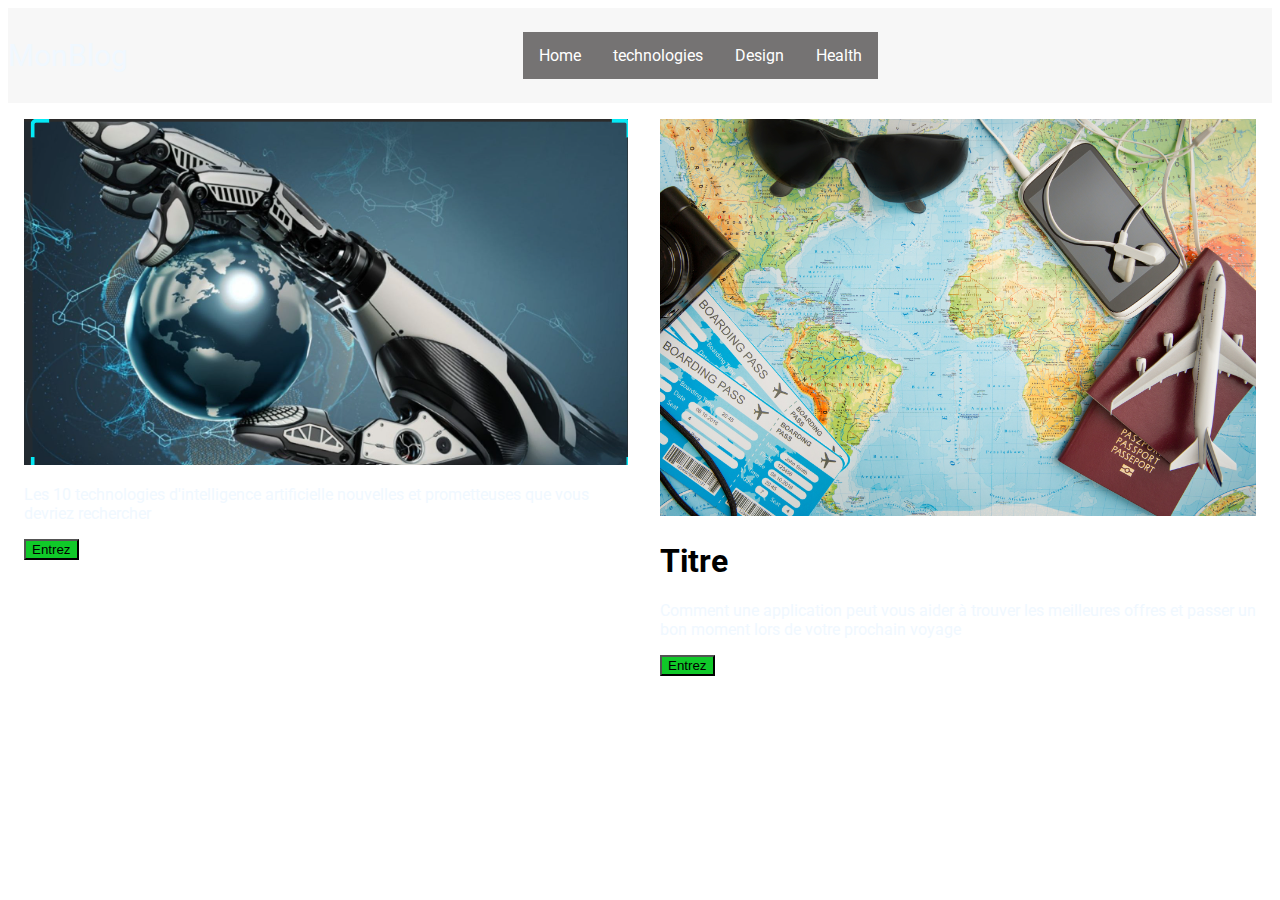
<file: index.html>
<!DOCTYPE html>
<html lang="en">

<head>
    <meta charset="UTF-8">
    <meta name="viewport" content="width=device-width, initial-scale=1.0">
    <title>Blog</title>
    <link rel="stylesheet" href="styles.css">
    <!-- Style Des Textes -->
    <link rel="preconnect" href="https://fonts.googleapis.com">
    <link rel="preconnect" href="https://fonts.gstatic.com" crossorigin>
    <link href="https://fonts.googleapis.com/css2?family=Roboto:ital,wght@0,100;0,300;0,400;0,500;0,700;0,900;1,100;1,300;1,400;1,500;1,700;1,900&display=swap" rel="stylesheet">
</head>

<body>
    <!-- Start Header -->
    <header>
        <div>
            <p class="title">MonBlog</p>
        </div>
        <ul>
            <li><a href="#home">Home</a></li>
            <li><a href="technology.html">technologies</a></li>
            <li><a href="design.html">Design</a></li>
            <li><a href="health.html">Health</a></li>
            <!-- <li style="float:right"><a class="active" href="#about">About</a></li> -->
        </ul>
        <div>
        </div>
    </header>
    <!-- End Header -->

    <!-- Start Section -->
    <section>
        <div class="card1">
            <img src="/image/tece.png">
            <p>
                Les 10 technologies d'intelligence artificielle nouvelles et prometteuses que vous devriez rechercher
            </p>
            <button class="btn-enter">Entrez</button>
        </div>
        <div class="card2">
            <img src="/image/Trave1.jpeg">
            <h1>Titre</h1>
            <p>
                Comment une application peut vous aider à trouver les meilleures offres et passer un bon moment lors de votre prochain voyage
            </p>
            <button class="btn-enter">Entrez</button>
        </div>
        
        </div>
    </section>
    <footer>

    </footer>


</body>

</html>
</file>
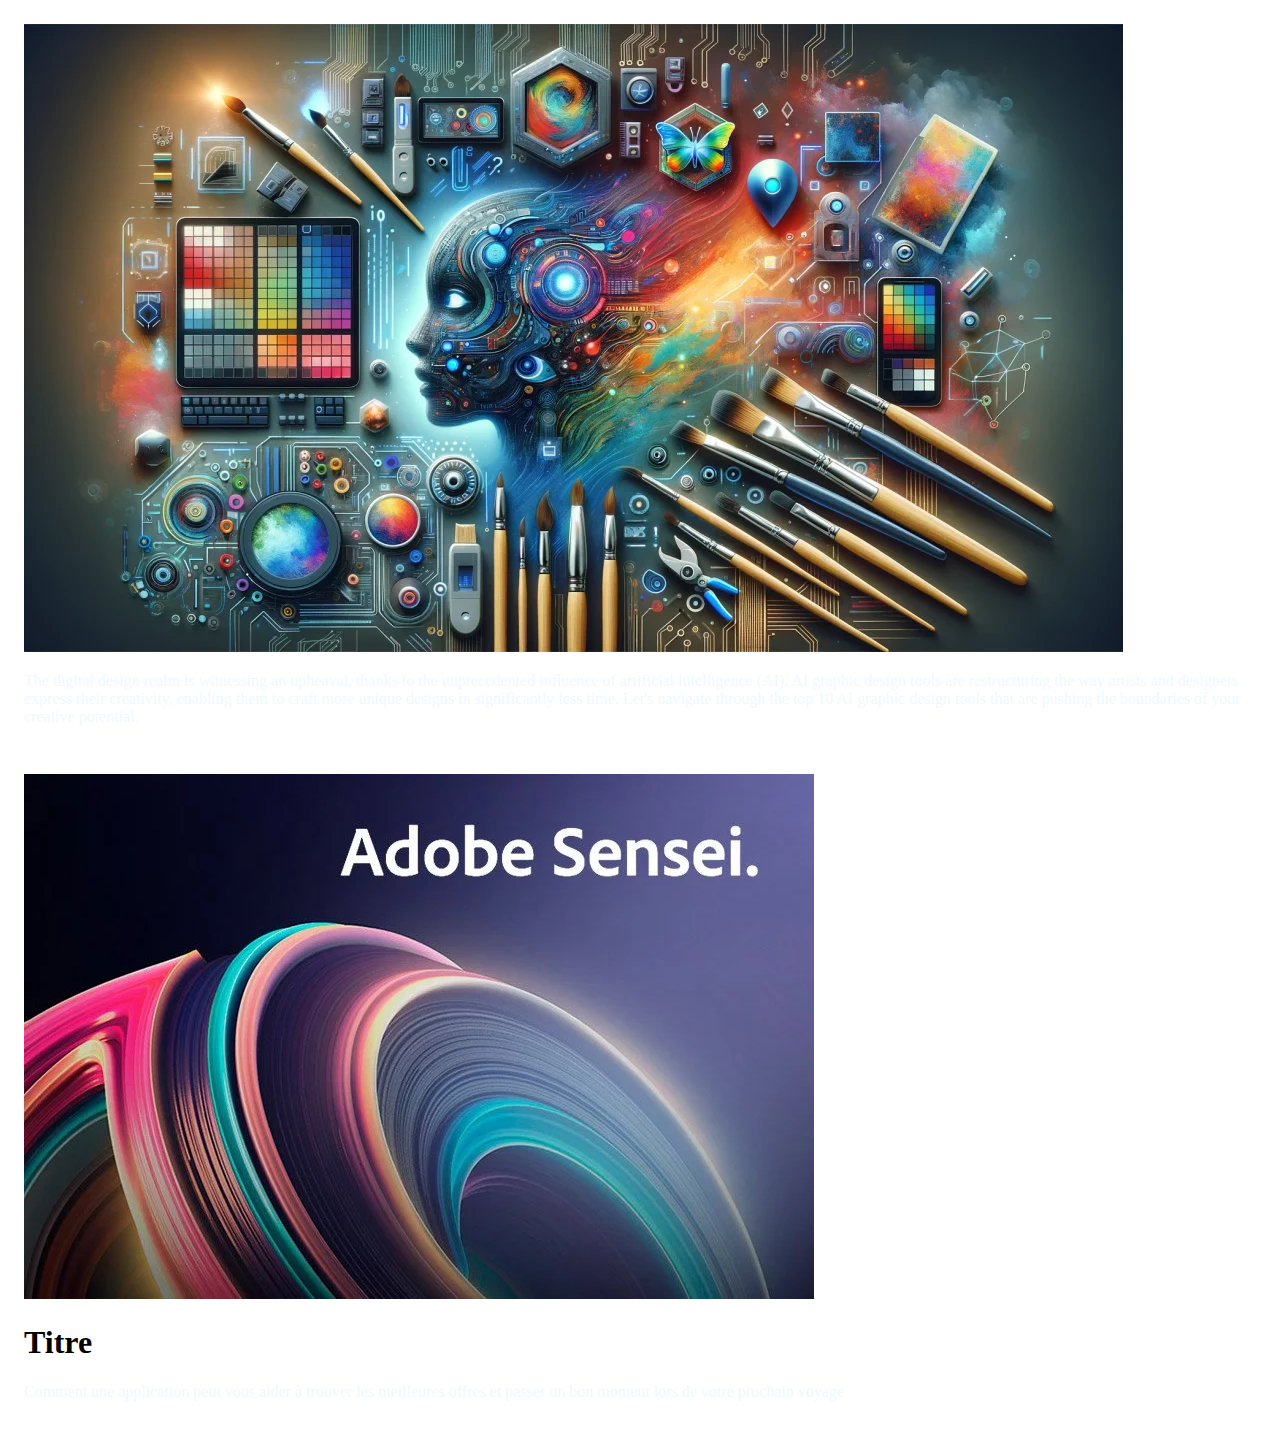
<file: design.html>
<!DOCTYPE html>
<html lang="en">
<head>
    <meta charset="UTF-8">
    <meta name="viewport" content="width=device-width, initial-scale=1.0">
    <title>Design</title>
    <link rel="stylesheet" href="styles.css">
</head>
<body>
    <title>Design</title>
    <section id="design">
        <div class="card5">
            <img src="/image/AI5.webp">
            <p>
                The digital design realm is witnessing an upheaval, thanks to the unprecedented influence of artificial intelligence (AI). AI graphic design tools are restructuring the way artists and designers express their creativity, enabling them to craft more unique designs in significantly less time. Let's navigate through the top 10 AI graphic design tools that are pushing the boundaries of your creative potential.
            </p>
            
        </div>
        <div class="card6">
            <img src="/image/Q4.webp">
            <h1>Titre</h1>
            <p>
                Comment une application peut vous aider à trouver les meilleures offres et passer un bon moment lors de votre prochain voyage
            </p>
        
        </div>
        
        </div>
    </section>

    
</body>
</html>
</file>
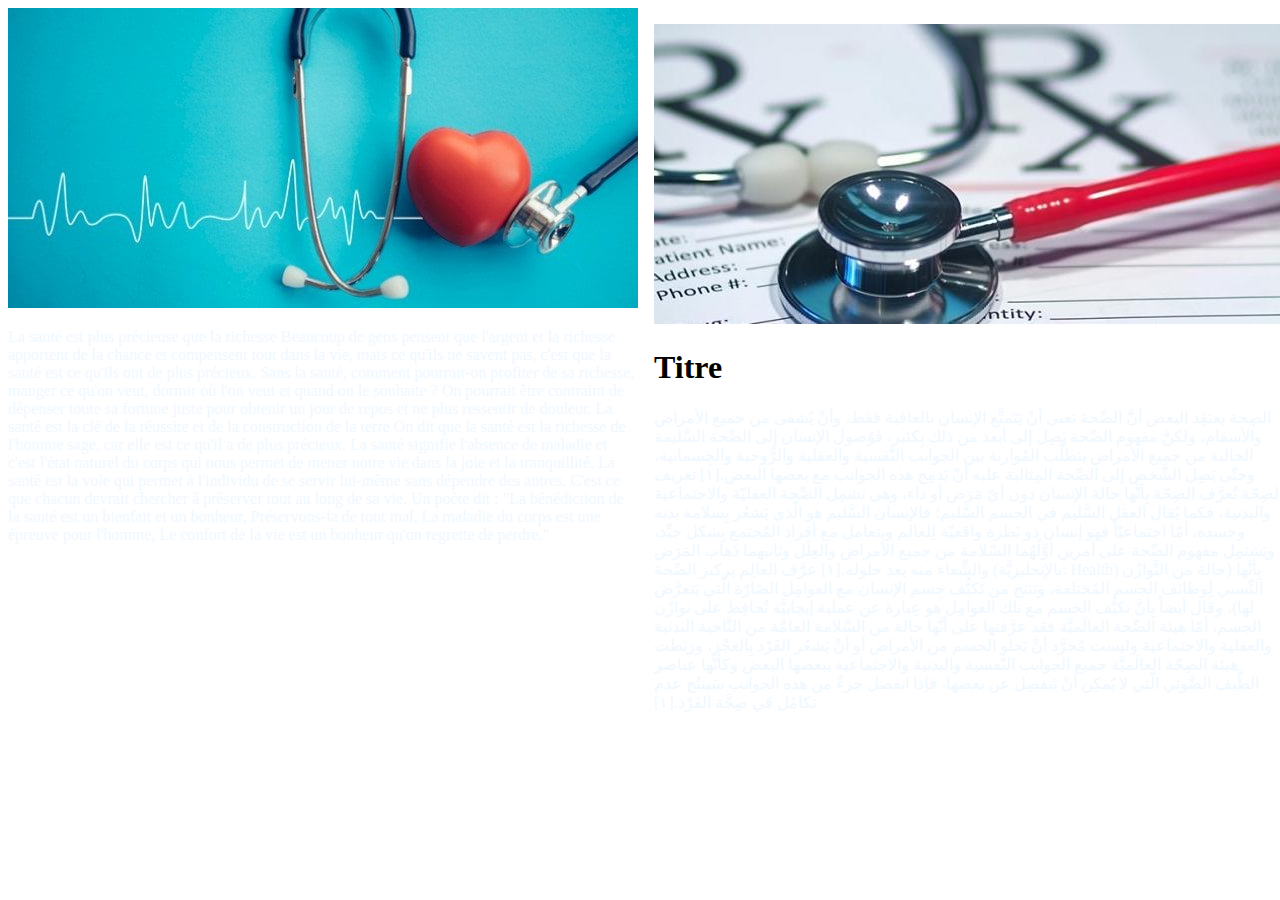
<file: health.html>
<!DOCTYPE html>
<html lang="en">
<head>
    <meta charset="UTF-8">
    <meta name="viewport" content="width=device-width, initial-scale=1.0">
    <title>health</title>
    <link rel="stylesheet" href="styles.css">
</head>
<body>
    
    <title>health</title>
    <section id="health">
        <div class="card7">
            <img src="/image/siha.jpg">
            <p>
                La santé est plus précieuse que la richesse

Beaucoup de gens pensent que l'argent et la richesse apportent de la chance et compensent tout dans la vie, mais ce qu'ils ne savent pas, c'est que la santé est ce qu'ils ont de plus précieux. Sans la santé, comment pourrait-on profiter de sa richesse, manger ce qu'on veut, dormir où l'on veut et quand on le souhaite ? On pourrait être contraint de dépenser toute sa fortune juste pour obtenir un jour de repos et ne plus ressentir de douleur.

La santé est la clé de la réussite et de la construction de la terre

On dit que la santé est la richesse de l'homme sage, car elle est ce qu'il a de plus précieux. La santé signifie l'absence de maladie et c'est l'état naturel du corps qui nous permet de mener notre vie dans la joie et la tranquillité. La santé est la voie qui permet à l'individu de se servir lui-même sans dépendre des autres. C'est ce que chacun devrait chercher à préserver tout au long de sa vie. Un poète dit :

"La bénédiction de la santé est un bienfait et un bonheur,
Préservons-la de tout mal,
La maladie du corps est une épreuve pour l'homme,
Le confort de la vie est un bonheur qu'on regrette de perdre."
            </p>
            
        </div>
        <div class="card6">
            <img src="/image/siha3.jpg">
            <h1>Titre</h1>
            <p>
                الصِحة يعتقِد البعض أنَّ الصِّحة تعني أنْ يَتَمتَّع الإنسان بالعافية فقط، وأنْ يُشفى من جميع الأمراض والأسقام، ولكنَّ مفهوم الصِّحة يَصِل إلى أبعد من ذلك بِكثير، فَوُصول الإنسان إلى الصِّحة السَّليمة الخالية من جميع الأمراض يتطلَّب المُوازنة بين الجوانب النَّفسية والعقلية والرُّوحية والجِسمانية، وحتّى يَصِل الشَّخص إلى الصِّحة المِثالية عليه أنْ يَدمِج هذه الجوانب مع بعضها البعض.[١] تعريف الصِحّة تُعرَّف الصِحّة بِأنَّها حالة الإنسان دون أيّ مَرَض أو داء، وهي تشمِل الصِّحة العقليّة والاجتماعية والبدنية، فكما يُقال العقل السَّليم في الجسم السَّليم؛ فالإنسان السَّليم هو الّذي يَشعُر بِسلامة بدنه وجسده، أمّا اجتماعيّاً فهو إنسان ذو نَظرة واقعيّة لِلعالم ويتعامل مع أفراد المُجتمع بِشكل جيِّد، ويَشتمِل مفهوم الصِّحة على أمرين أوَّلُهُما السّلامة من جميع الأمراض والعِلَل وثانيهما ذَهاب المَرَض والشِّفاء منه بعد حلوله.[١] عرَّف العالِم يركنز الصِّحة (بالإنجليزيَّة: Health) بِأنَّها (حالة من التَّوازُن النِّسبي لِوظائف الجسم المُختلفة، وتنتج من تَكيُّف جِسم الإنسان مع العوامِل الضَارّة الَّتي يَتعرَّض لها)، وقال أيضاً بِأنَّ تكيُّف الجسم مع تلك العوامِل هو عِبارة عن عملية إيجابيَّة تُحافِظ على توازُن الجسم، أمّا هيئة الصِّحة العالَميَّة فقد عرَّفتها على أنَّها حالة من السَّلامة العامَّة من النَّاحية البدنية والعقلية والاجتماعية وليست مُجرَّد أنْ يَخلو الجسم من الأمراض أو أنْ يَشعُر الفَرْد بِالعَجْز، ورَبَطت هيئة الصِحّة العالَميَّة جميع الجوانب النَّفسية والبدنية والاجتماعية ببعضها البعض وكأنَّها عناصر الطَّيف الضَّوئي الَّتي لا يُمكِن أنْ تَنفصِل عن بعضها، فإذا انفصل جزءٌ من هذه الجوانب سَينتُج عدم تكامُل قي صِحَّة الفَرْد.[١]

                
            </p>
        
        </div>
        
        </div>
    </section>
</body>
</html>
</file>
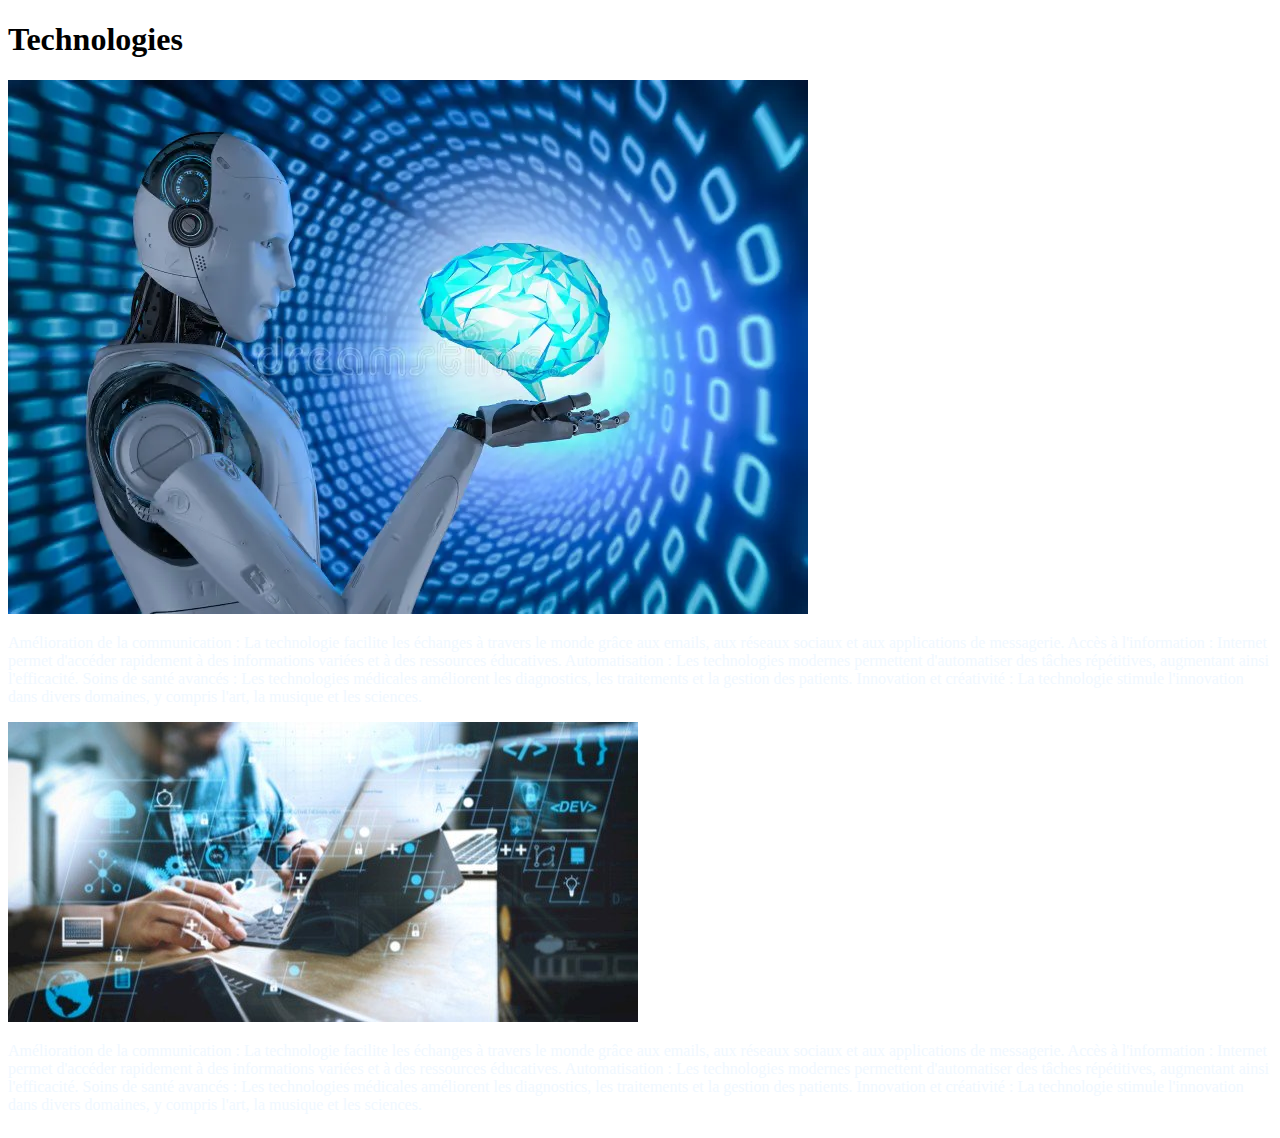
<file: technology.html>
<!DOCTYPE html>
<html lang="en">
<head>
    <meta charset="UTF-8">
    <meta name="viewport" content="width=device-width, initial-scale=1.0">
    <title>technologies</title>
    <link rel="stylesheet" href="styles.css">
</head>
<body>
    <h1>Technologies</h1>
    <section id="tech">
        <div class="card3">
            <img src="/image/rin.webp">
    <p>Amélioration de la communication : La technologie facilite les échanges à travers le monde grâce aux emails, aux réseaux sociaux et aux applications de messagerie.

        Accès à l'information : Internet permet d'accéder rapidement à des informations variées et à des ressources éducatives.
        
        Automatisation : Les technologies modernes permettent d'automatiser des tâches répétitives, augmentant ainsi l'efficacité.
        
        Soins de santé avancés : Les technologies médicales améliorent les diagnostics, les traitements et la gestion des patients.
        
        Innovation et créativité : La technologie stimule l'innovation dans divers domaines, y compris l'art, la musique et les sciences.
            </p>
        </div>
        <div class="card4">
            <img src="/image/tar.jpg">
            <p>
                Amélioration de la communication : La technologie facilite les échanges à travers le monde grâce aux emails, aux réseaux sociaux et aux applications de messagerie.

        Accès à l'information : Internet permet d'accéder rapidement à des informations variées et à des ressources éducatives.
        
        Automatisation : Les technologies modernes permettent d'automatiser des tâches répétitives, augmentant ainsi l'efficacité.
        
        Soins de santé avancés : Les technologies médicales améliorent les diagnostics, les traitements et la gestion des patients.
        
        Innovation et créativité : La technologie stimule l'innovation dans divers domaines, y compris l'art, la musique et les sciences.
            </p>
        </div>
        
        </div>
    </section>
</body>
</html>
</file>
<file: styles.css>
body {
  background-image: url('https://cdn.pixabay.com/photo/2017/06/21/07/33/background-2426328_1280.jpg');
  font-family: "Roboto", serif;
}

header {
  display: flex;
  justify-content: space-between;
  align-items: center;
  background-color: #f7f7f7;
}

.title {
  font-size: 30px;
}

ul {
  list-style-type: none;
  margin: 0;
  padding: 0;
  overflow: hidden;
  background-color: #757373;
}

li {
  float: left;
}

li a {
  display: block;
  color: white;
  text-align: center;
  padding: 14px 16px;
  text-decoration: none;
}

li a:hover:not(.active) {
  background-color: #111;
}

.active {
  background-color: #04AA6D;
}



/* start section */

section {
  display: flex;
}

.image {
  width: 80%;
}

p {
  color: aliceblue;
  font: size 30px;
}

.card2,
.card1,
.card6,
.card5 {
  display: inline-block;
  padding: 1rem 1rem;
  vertical-align: middle;
}

.card2 img {
  width: 100%;
}

.btn-enter {
  background-color: #10c929;
}


#design, #tech {
  display:grid;
}
</file>
